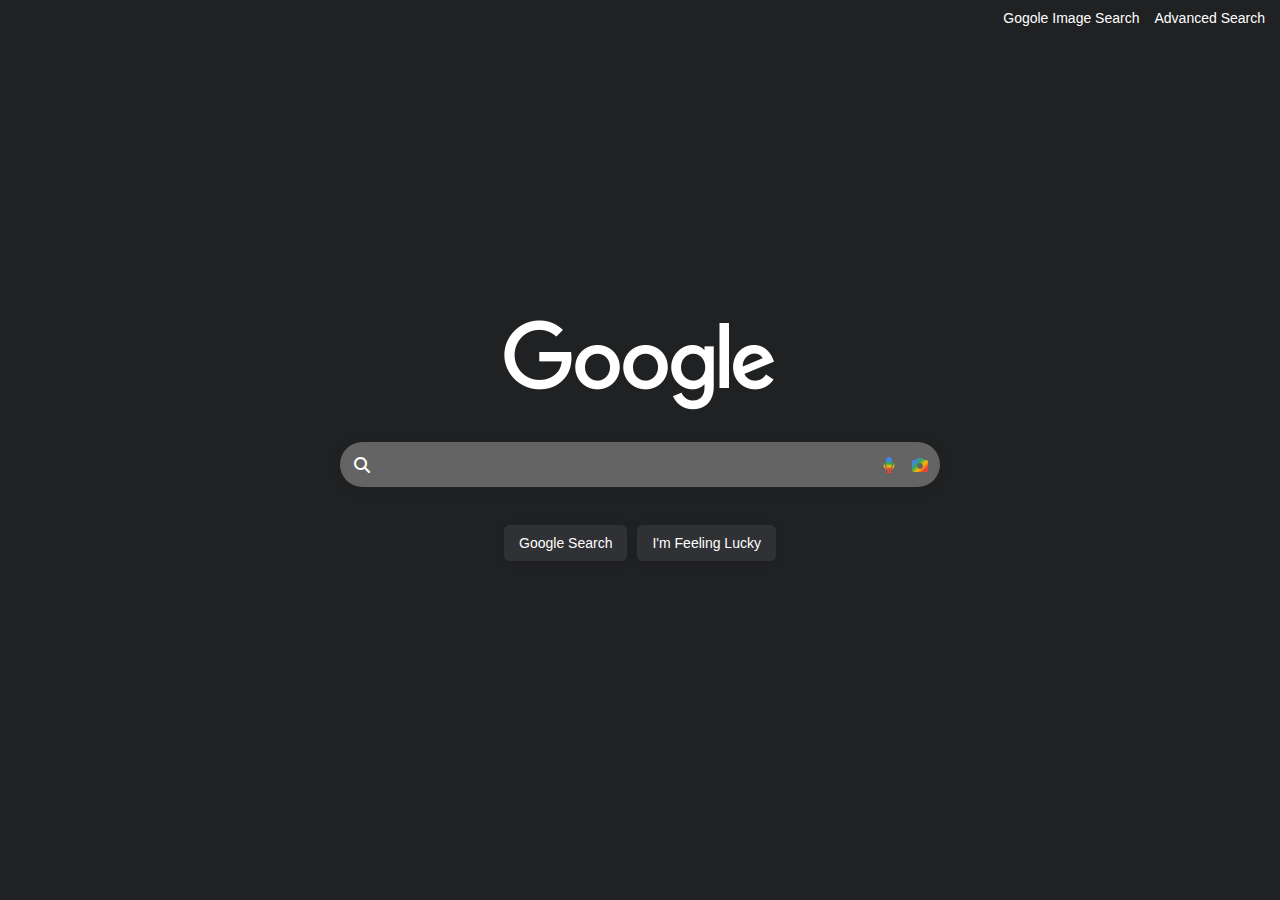
<file: index.html>
<!DOCTYPE html>
<html lang="en">
    <head>
        <title>Search</title>
        <link href="style.css" rel="stylesheet">
        <link rel="stylesheet" href="https://cdnjs.cloudflare.com/ajax/libs/font-awesome/6.4.2/css/all.min.css">
        <link rel="stylesheet" href="https://cdnjs.cloudflare.com/ajax/libs/font-awesome/6.5.1/css/all.min.css">

        <!-- <link href="https://cdn.jsdelivr.net/npm/bootstrap@5.3.3/dist/css/bootstrap.min.css" rel="stylesheet" integrity="sha384-QWTKZyjpPEjISv5WaRU9OFeRpok6YctnYmDr5pNlyT2bRjXh0JMhjY6hW+ALEwIH" crossorigin="anonymous">
        <script src="https://cdn.jsdelivr.net/npm/bootstrap@5.3.3/dist/js/bootstrap.bundle.min.js" integrity="sha384-YvpcrYf0tY3lHB60NNkmXc5s9fDVZLESaAA55NDzOxhy9GkcIdslK1eN7N6jIeHz" crossorigin="anonymous"></script> -->
    </head>
    <body>
        <div class="top_links">
            <a href="google_image.html">Gogole Image Search</a>
            <a href="advanced_search.html">Advanced Search</a>
        </div>
        <div class = "centered_google_logo">
            <img src="./google_logo.png" alt="Google Logo">
        </div>
        <div class="form-container">
            <form action="https://www.google.com/search">
                <div class="search-container">
                    <i class="fa fa-search"></i>
                    <input type="text" class="search-input" autofocus name="q">
                    <i class="fa fa-microphone"></i>
                    <i class="fa fa-camera"></i>
                </div>
                <br>
                    <div class="two_buttons">
                        <input type="submit" class="btn" value="Google Search"> 
                        <input type="submit" class="btn" name="btnI" value="I'm Feeling Lucky">
                    </div>
                </br>
            </form>
        </div>
    </body>
</html>
</file>
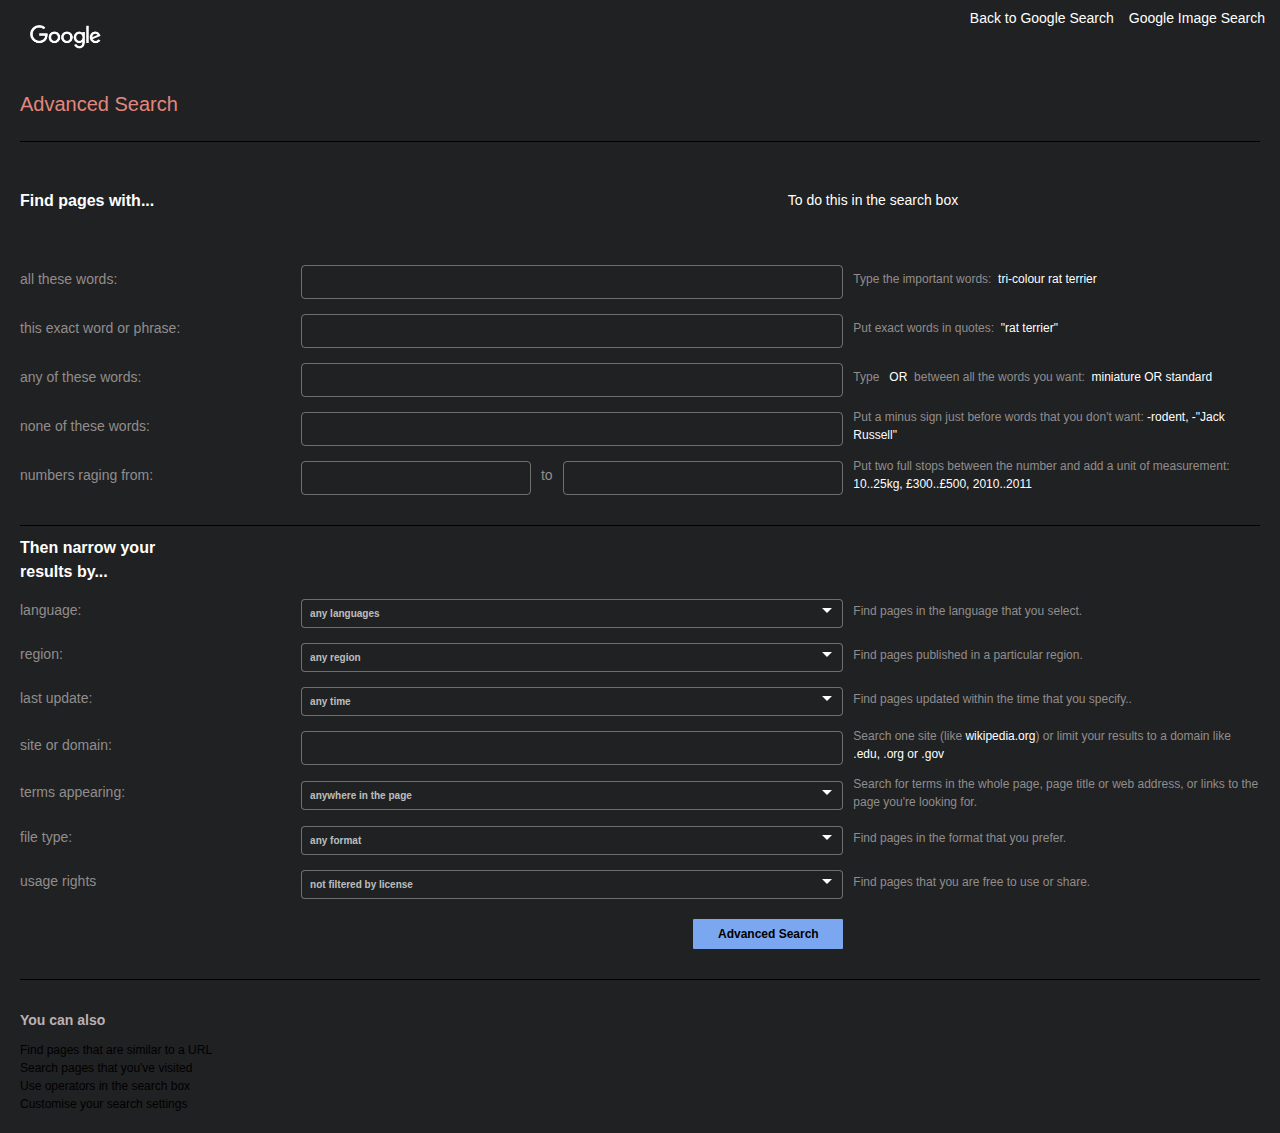
<file: advanced_search.html>
<!DOCTYPE html>
<html lang="en">
    <head>
        <title>Google Advanced Search</title>
        <link href="style.css" rel="stylesheet">
        <link rel="stylesheet" href="https://cdnjs.cloudflare.com/ajax/libs/font-awesome/6.4.2/css/all.min.css">
        <link rel="stylesheet" href="https://cdnjs.cloudflare.com/ajax/libs/font-awesome/6.5.1/css/all.min.css">
    </head>
        <body>
            <div class="top_links">
                <a href="index.html">Back to Google Search</a>
                <a href="google_image.html">Google Image Search</a>
            </div>
            <div class="advanced-search-google-logo">
                <a href="index.html">
                    <img src="./google_logo.png" alt="Google Logo">
                </a>
            </div>
            <div class="advanced-search-text">
                Advanced Search
            </div>
            <div class="advanced-title-container">
                <div class="advanced-title-left">Find pages with...</div>
                <div class="advanced-title-right">To do this in the search box</div>
            </div>
            <div>
                <form class="advanced-search-form" action="https://www.google.com/search">
                    <input type="hidden" name="hl" value="en">
                    <label for="all-words">all these words:</label>
                    <input type="text" id="all-words" name="as_q">
                    <span class="description">Type the important words:&nbsp;<span class="advanced-search-white-text">  tri-colour rat terrier</span></span>

                    <label for="exact-word">this exact word or phrase:</label>
                    <input type="text" id="exact-word" name="as_epq">
                    <span class="description">Put exact words in quotes:&nbsp;<span class="advanced-search-white-text"> "rat terrier"</span></span>

                    <label for="any-words">any of these words:</label>
                    <input type="text" id="any-words" name="as_oq">
                    <span class="description">Type &nbsp; <span class="advanced-search-white-text">OR</span>&nbsp; between all the words you want:&nbsp; <span class="advanced-search-white-text">miniature OR standard</span></span>

                    <label for="none-words">none of these words:</label>
                    <input type="text" id="none-words" name="as_eq">
                    <span class="description">Put a minus sign just before words that you don't want:<span class="advanced-search-white-text"> -rodent, -"Jack Russell"</span></span>

                    <label for="num-low">numbers raging from:</label>

                    <div style="display: flex;">
                        <input type="number" name="as-nlo" id="num-low" style="width: 45%;">
                        <span style="margin: 0 5px;">to</span>
                        <input type="number" name="as-nhi" id="num-high" style="width: 55%;">
                    </div>
                        <span class="description">Put two full stops between the number and add a unit of measurement:&nbsp;<span class="advanced-search-white-text"> 10..25kg, £300..£500, 2010..2011</span></span>
                        
                    <div class="advanced-search-black-line"></div>

                    <div class="advanced-title-left">Then narrow your <br>results by...</br></div>
                        
                    <label for="language">language:</label>
                    <select class="custom-dropdown"  name="hl" id="language">
                            <option value="any">any languages</option>
                            <option value="af">Afrikaans</option>
                            <option value="sq">Albanian</option>
                            <option value="ar">Arabic</option>
                            <option value="bn">Bengali</option>
                            <option value="bs">Bosnian</option>
                            <option value="ca">Catalan</option>
                            <option value="hr">Croatian</option>
                            <option value="cs">Czech</option>
                            <option value="da">Danish</option>
                            <option value="nl">Dutch</option>
                            <option value="en">English</option>
                            <option value="eo">Esperanto</option>
                            <option value="et">Estonian</option>
                            <option value="tl">Filipino</option>
                            <option value="fi">Finnish</option>
                            <option value="fr">French</option>
                            <option value="de">German</option>
                            <option value="el">Greek</option>
                            <option value="hi">Hindi</option>
                            <option value="hu">Hungarian</option>
                            <option value="id">Indonesian</option>
                            <option value="it">Italian</option>
                            <option value="ja">Japanese</option>
                            <option value="jw">Javanese</option>
                            <option value="ko">Korean</option>
                            <option value="la">Latin</option>
                            <option value="mr">Marathi</option>
                            <option value="pl">Polish</option>
                            <option value="pt">Portuguese</option>
                            <option value="ro">Romanian</option>
                            <option value="ru">Russian</option>
                            <option value="sr">Serbian</option>
                            <option value="si">Sinhalese</option>
                            <option value="es">Spanish</option>
                            <option value="sw">Swahili</option>
                            <option value="sv">Swedish</option>
                            <option value="ta">Tamil</option>
                            <option value="th">Thai</option>
                            <option value="tr">Turkish</option>
                            <option value="uk">Ukrainian</option>
                            <option value="vi">Vietnamese</option>
                    </select>
                    <span class="description">Find pages in the language that you select.</span>

                    <label for="region">region:</label>
                    <select class="custom-dropdown" name="cr" id="region">
                        <option value="any">any region</option>
                        <option value="countryUS">United States</option>
                        <option value="countryCA">Canada</option>
                        <option value="countryGB">United Kingdom</option>
                        <option value="countryAU">Australia</option>
                        <option value="countryNZ">New Zealand</option>
                        <option value="countryIE">Ireland</option>
                        <option value="countryZA">South Africa</option>
                        <option value="countryIN">India</option>
                        <option value="countrySG">Singapore</option>
                        <option value="countryPH">Philippines</option>
                        <option value="countryMY">Malaysia</option>
                        <option value="countryID">Indonesia</option>
                        <option value="countryPK">Pakistan</option>
                        <option value="countryBD">Bangladesh</option>
                        <option value="countryLK">Sri Lanka</option>
                        <option value="countryAE">United Arab Emirates</option>
                        <option value="countrySA">Saudi Arabia</option>
                        <option value="countryKW">Kuwait</option>
                        <option value="countryQA">Qatar</option>
                        <option value="countryOM">Oman</option>
                        <option value="countryBH">Bahrain</option>
                        <option value="countryJO">Jordan</option>
                        <option value="countryLB">Lebanon</option>
                        <option value="countrySY">Syria</option>
                        <option value="countryIQ">Iraq</option>
                        <option value="countryIR">Iran</option>
                        <option value="countryTR">Turkey</option>
                    </select>
                    <span class="description">Find pages published in a particular region.</span>

                    <label for="last_update">last update:</label>
                    <select class="custom-dropdown" id="last_update" name="as_qdr">
                        <option value="all">any time</option>
                        <option value="d1">past 24hrs</option>
                        <option value="d7">past week</option>
                        <option value="d30">past month</option>
                        <option value="y">past year</option>
                    </select>
                    <span class="description">Find pages updated within the time that you specify..</span>

                    <label for="side_or_domain">site or domain:</label>
                    <input type="text" id="site_or_domain" name="as_sitesearch">
                    <span class="description">
                        Search one site (like 
                        <span class="advanced-search-white-text">wikipedia.org</span>) or limit your results to a domain like 
                        <span class="advanced-search-white-text">.edu, .org or .gov</span>
                      </span>
                    
                    <label for="terms">terms appearing:</label>
                    <select class="custom-dropdown" id="terms-appearing" name="as_occt">
                        <option value="any">anywhere in the page</option>
                        <option value="title">in the title of the page</option>
                        <option value="body">in the text of the page</option>
                        <option value="url">in the URL of the page</option>
                        <option value="link">in the links on the page</option>
                    </select>
                    <span class="description">Search for terms in the whole page, page title or web address, or links to the page you're looking for.</span>
                    
                    <label for="file_type">file type:</label>
                    <select class="custom-dropdown" id="file_type" name="as_filetype">
                        <option value="">any format</option>
                        <option value="pdf">Adobe Acorbat PDF (.pdf)</option>
                        <option value="ps">Adobe Postscript (.ps)</option>
                        <option value="dwf">Autodesk DFW (.dwf)</option>
                        <option value="kml"> Google Earch KML (.kml)</option>
                        <option value="kmz">Google Earth KMZ (.kmz)</option>
                        <option value="doc">Microsoft Word (.doc)</option>
                        <option value="xls">Microsoft Excel (.xls)</option>
                        <option value="ppt">Microsoft PowerPoint (.ppt)</option>
                        <option value="rtf">Rich Text Format (.rtf)</option>
                        <option value="swf">Shockwave Flash (.swf)</option>
                    </select>
                    <span class="description">Find pages in the format that you prefer.</span>
  
                    <label for="usage_rights">usage rights</label>
                    <select class="custom-dropdown" id="usage_rights" name="as_rights">
                        <option value="">not filtered by license</option>
                        <option value="cc_publicdomain">free to use or share</option>
                        <option value="cc_attribute">free to use or share, even commercially</option>
                        <option value="cc_noncommercial">free to use, share or modify</option>
                        <option value="cc_sharealike">free to use, share or modify, even commercially</option>
                    </select>
                    <span class="description">Find pages that you are free to use or share.</span>
                    

                    <div class="advanced-search-submit-container">
                        <input class="advanced-search-submit" type="submit" value="Advanced Search">
                    </div>

                    <div class="advanced-search-black-line"></div>

                    <div class="advanced-search-extra">
                        <div class="extra-title">You can also</div>
                        <div class="extra-description">
                            Find pages that are similar to a URL <br>
                            Search pages that you've visited <br>
                            Use operators in the search box <br>
                            Customise your search settings <br>
                        </div>    
                    </div>
                </form>
            </div>
        </body>
</html>
</file>
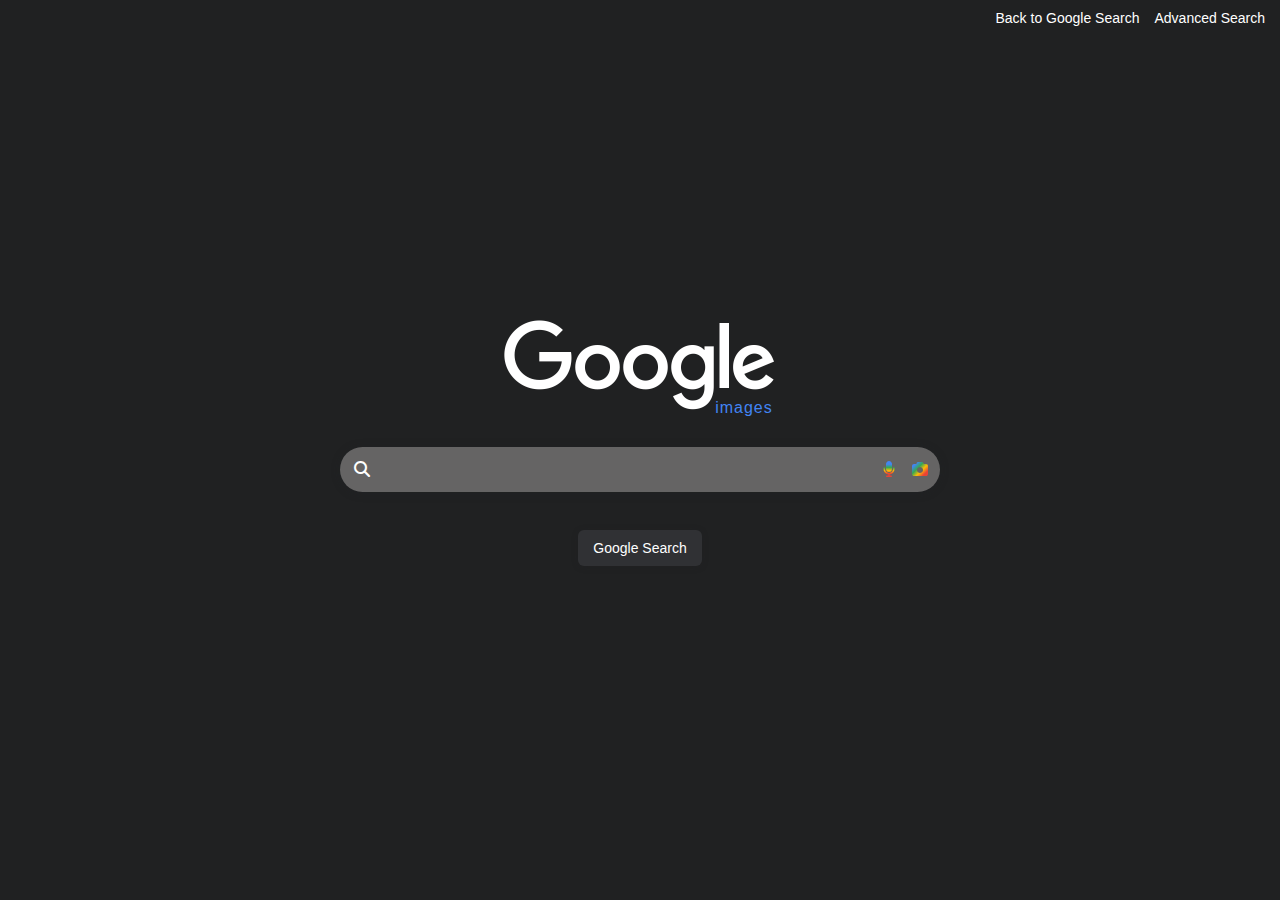
<file: google_image.html>
<!DOCTYPE html>
<html lang="en">
    <head>
        <title>Google Image Search</title>
        <link href="style.css" rel="stylesheet">
        <link rel="stylesheet" href="https://cdnjs.cloudflare.com/ajax/libs/font-awesome/6.4.2/css/all.min.css">
        <link rel="stylesheet" href="https://cdnjs.cloudflare.com/ajax/libs/font-awesome/6.5.1/css/all.min.css">
    </head>
        <body>
            <div class="top_links">
                <a href="index.html">Back to Google Search</a>
                <a href="advanced_search.html">Advanced Search</a>
            </div>
            <div class = "centered_google_logo">
                <img src="./google_logo.png" alt="Google Logo">
                <span class="google-images-text">images</span>
            </div>
            <div class="form-container">
                <form action="https://www.google.com/search" method="get">
                    <input type="hidden" name="tbm" value="isch">
                    <div class="search-container">
                        <i class="fa fa-search"></i>
                        <input type="text" class="search-input" autofocus name="q">
                        <i class="fa fa-microphone"></i>
                        <i class="fa fa-camera"></i>
                    </div>
                    <br>
                        <div class="two_buttons">
                            <input type="submit" class="btn" value="Google Search"> 
                        </div>
                    </br>
                </form>
            </div>

        </body>

</html>
</file>
<file: style.css>
/* General Reset */
* {
    margin: 0;
    padding: 0;
    box-sizing: border-box;
}

body {
    font-family: Arial, sans-serif;
    background-color: #f1f1f1;
    padding: 20px;
}

.advanced-search-black-line {
    border-bottom: black 1px solid;
    margin-top: 20px;
    width: 100%;
    grid-column: 1 / -1;
}

/* Main Form Container */
.advanced-search-form {
    display: grid;
    grid-template-columns: 1fr 2fr 1.5fr;  /* 3 columns: left text, form, right text */
    gap: 10px;
    max-width: 1350px; /* Adjust width as necessary */
    margin-left: 0px;
    font-size: 14px;
    line-height: 1.5;
    color: #918d8d;
    align-items: center;
}

.advanced-search-form div {
    display: flex;
    gap: 5px;
    align-items: center;
}

/* Dropdown Styling */
.advanced-search-form select.custom-dropdown {
    width: 100%;
    padding: 8px;
    margin-top: 5px;
    border: 0.5px solid #cccccc76;
    border-radius: 4px;
    font-size: 10px;
    font-weight: bold;
    background-color: transparent;
    color: rgba(255, 255, 255, 0.715);
    appearance: none;
    background-image: url('data:image/svg+xml,%3Csvg xmlns="http://www.w3.org/2000/svg" width="10" height="10" viewBox="0 0 10 10"%3E%3Cpolygon points="0,0 5,5 10,0" fill="white" /%3E%3C/svg%3E');
    background-repeat: no-repeat;
    background-position: right 10px center;
    grid-column: 2;
    grid-row: auto;
}

/* Option Styling */
.advanced-search-form select.custom-dropdown option {
    background-color: transparent;
    color: rgba(255, 255, 255, 0.715);
}

/* Custom Arrow */
.advanced-search-form select.custom-dropdown::after {
    content: '';
    position: absolute;
    right: 10px;
    width: 0;
    height: 0;
    border-left: 6px solid transparent;
    border-right: 6px solid transparent;
    border-top: 6px solid #ffffff;
    transform: translateY(-50%);
}


/* Description Text Under Inputs */
.advanced-search-form .description {
    display: inline-block;
    line-height: 1.5; 
    font-size: 12px;
}

/* Label Styling */
.advanced-search-form label {
    align-self: center;
    text-align: left;
    font-weight: normal;
    margin-right: 15px;
    grid-column: 1;
}

/* Input Fields */
.advanced-search-form input[type="text"],
.advanced-search-form input[type="number"] {
    width: 100%;
    padding: 8px;
    margin-top: 5px;
    border: 0.5px solid #cccccc76;
    border-radius: 4px;
    font-size: 14px;
    background-color: transparent;
    color: rgba(255, 255, 255, 0.715);
}

/* Submit Button */
.advanced-search-submit {
    padding: 8px 15px;
    background-color: #7aa7ef;
    border: none;
    border-radius: 1px;
    font-size: 12px;
    font-weight: bold;
    width: 150px;
    color: black;
}

.advanced-search-submit-container {
    grid-column: 2;
    display: flex;
    justify-content: flex-end;
    margin-top: 10px;
}

.advanced-search-form input[type="submit"]:hover {
    background-color: #94b3e5;
}

/* Section Titles */
.advanced-title-container {
    display: flex;
    justify-content: flex-start;
    /* gap: 15px; */
    align-items: flex-start;
    margin-top: 50px;
    margin-bottom: 50px; 
}

.advanced-title-left {
    color: white;
    font-size: 16px;
    font-weight: bold;
    text-align: left;
    flex: 9.5;
    margin-right: 20px;
}

.advanced-title-right {
    color: white;
    font-size: 14px;
    text-align: left;
    margin-left: 0;
    flex: 6;
    /* margin-right: 330px; */
}

/* Form Instructions at Top */
.advanced-search-text {
    color: #e3877e;
    margin-top: 40px;
    margin-left: 0;
    font-size: 20px;
    font-family: Arial, sans-serif;
    border-bottom: 1px solid black;
    padding-bottom: 25px;
}

/* Google Logo */
.advanced-search-google-logo {
    display: flex;
    justify-content: left;
    margin-top: 5px;
    margin-left: 10px;
}

.advanced-search-google-logo img {
    width: 13%;
    height: auto;
}

.advanced-search-white-text{
    color: white;
}

.advanced-search-extra {
    margin-top: 20px;
    display: flex;
    flex-direction: column;
    align-items: flex-start;
}

.extra-title {
    font-weight: bold;
    color: rgb(188, 176, 176);
    font-size: 14px;
    margin-bottom: 5px;
    white-space: nowrap;
    align-self: flex-start;
}

.extra-description {
    font-size: 12px;
    color: black;
    line-height: 1.5;
    align-self: flex-start;
}

/* Responsive Design for Smaller Screens */
@media (max-width: 768px) {
    .advanced-search-form {
        grid-template-columns: 1fr;  /* Stack inputs on smaller screens */
    }

    .advanced-search-form input[type="submit"] {
        grid-column: 1 / -1;
    }

    .advanced-search-text {
        font-size: 18px;
    }

    .advanced-title-container {
        padding: 0 20px;
    }
}

body {
    background-color: #202122;
}

.btn {
    background-color: #303134;
    color: white;
    font-size: 14px;
    padding: 10px 15px;
    border: none;
    border-radius: 6px;
    cursor: pointer;
    box-shadow: 0 1px 6px rgba(32, 33, 36, 0.28);
    transition: background-color 0.3s, box-shadow 0.3s, transform 0s;
}

.btn:hover {
    background-color: #333;
    box-shadow: none;
    border: 1px solid rgba(105, 93, 93, 0.684);
    transform: none;
}

.btn:active {
    background-color: #333;
}

.centered_google_logo {
    justify-content: center; 
    flex-direction: column;
    display: flex;
    align-items: center;
    width: 100%;
    margin-top: 300px;
}

.centered_google_logo img {
    width: 272px;
    height: auto;
}

.fa-camera {
    right: 12px;
    background: linear-gradient(-45deg, #EA4335 20%, #FBBC05 40%, #34A853 60%, #4285F4 80%); 
    -webkit-background-clip: text;
    background-clip: text;
    -webkit-text-fill-color: transparent;
}

.fa-microphone {
    right: 45px;
    background: linear-gradient(360deg, #EA4335 20%, #FBBC05 40%, #34A853 60%, #4285F4 80%);
    -webkit-background-clip: text;
    background-clip: text;
    -webkit-text-fill-color: transparent;
}

.fa-search {
    left: 14px;
}

.form-container {
    justify-content: center;
    display: flex; 
    max-width: 600px;
    margin: auto;
    padding: 30px;
    width: 600px;
}

.google-images-text {
    font-size: 16px;
    color: rgb(66, 133, 244);
    font-family: Arial, sans-serif;
    margin-left: 5.5cm;
    margin-top: -0.35cm;
    letter-spacing: 1px;
}

.top_links {
    position: absolute;
    top: 10px;
    right: 15px;
    display: flex;
    gap: 15px;
    color: white;
    font-family: Arial, sans-serif;
    font-size: 14px;

}

.top_links a {
    color: white;
    text-decoration: none;
}

.top_links a:hover {
    text-decoration: underline;
}

.search-container {
    position: relative;
    display: flex;
    align-items: center;
    width: 600px;
}

.search-container i {
    position: absolute;
    /* left: 10px; */
    color: white;
    font-size: 16px;
    cursor: pointer;
}

.search-input {
    background-color: rgb(101, 100, 100);
    color: white;
    width: 100%;
    height: 45px;
    font-size: 16px;
    padding: 8px 16px 8px 36px;
    border: 1px solid #dfe1e5;
    border-radius: 24px;
    outline: none;
    box-shadow: 0 1px 6px rgba(32, 33, 36, 0.28);
    transition: box-shadow 0.3s ease-in-out;
    /* box-sizing: border-box; */
}

.search-input::placeholder {
    color: #bbb;
}

.search-input:focus {
    box-shadow: 0 1px 8px rgba(32, 33, 36, 0.38);
    border-color: transparent;
}

.two_buttons {
    display: flex;
    justify-content: center;
    margin-top: 20px;
    gap: 10px;
}
</file>
